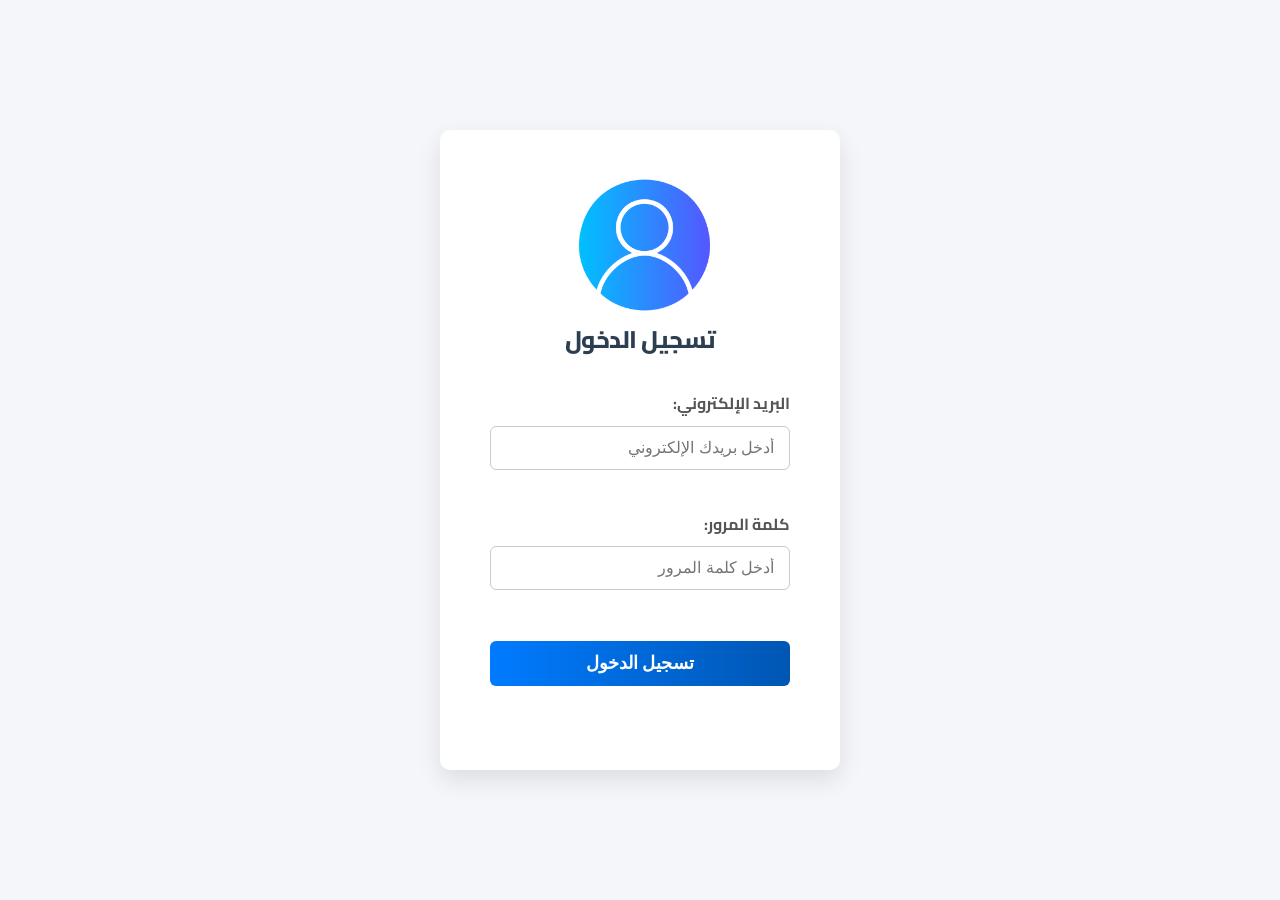
<file: index.html>
<!DOCTYPE html>
<html lang="ar" dir="rtl">
<head>
    <meta charset="UTF-8">
    <meta name="viewport" content="width=device-width, initial-scale=1.0">
    <title>تسجيل الدخول</title>
    <link rel="stylesheet" href="style.css">
    <link rel="shortcut icon" href="images/favicon-login.png" type="image/x-icon"/>
    <link href="https://fonts.googleapis.com/css2?family=Cairo:wght@400;700&display=swap" rel="stylesheet">
</head>
<body id="body-login">
    <div class="login-container">
        <form id="login-form">
            <img src="images/login-icon.png" alt="صورة المستخدم" class="report-cards" style="max-height: 175px;width: 50%;border-radius: 8px;position: relative;transform: translate(-47%);">

            <h2>تسجيل الدخول</h2>

            <div class="input-group">
                <label for="email">البريد الإلكتروني:</label>
                <input type="email" id="email" name="email" placeholder="أدخل بريدك الإلكتروني" required>
                <div class="error-message" id="email-error"></div>
            </div>

            <div class="input-group">
                <label for="password">كلمة المرور:</label>
                <input type="password" id="password" name="password" placeholder="أدخل كلمة المرور" required>
                <div class="error-message" id="password-error"></div>
            </div>

            <button type="submit">تسجيل الدخول</button>

            <div id="form-message" class="form-message"></div>
        </form>
    </div>

    <!-- رسالة ترحيب إذا كان المستخدم مسجل الدخول -->
    <div id="welcome-message" class="welcome-message" style="display: none;">
        <h2>مرحباً بعودتك!</h2>
        <p>أنت مسجل الدخول بالفعل.</p>
        <button id="logout-button">تسجيل الخروج</button>
        <a href="" id="back" onclick="redirect('back')"><button type="submit">العودة للصفحة الرئيسية</button></a>
    </div>


    <script src="script.js"></script>
</body>
</html>
</file>
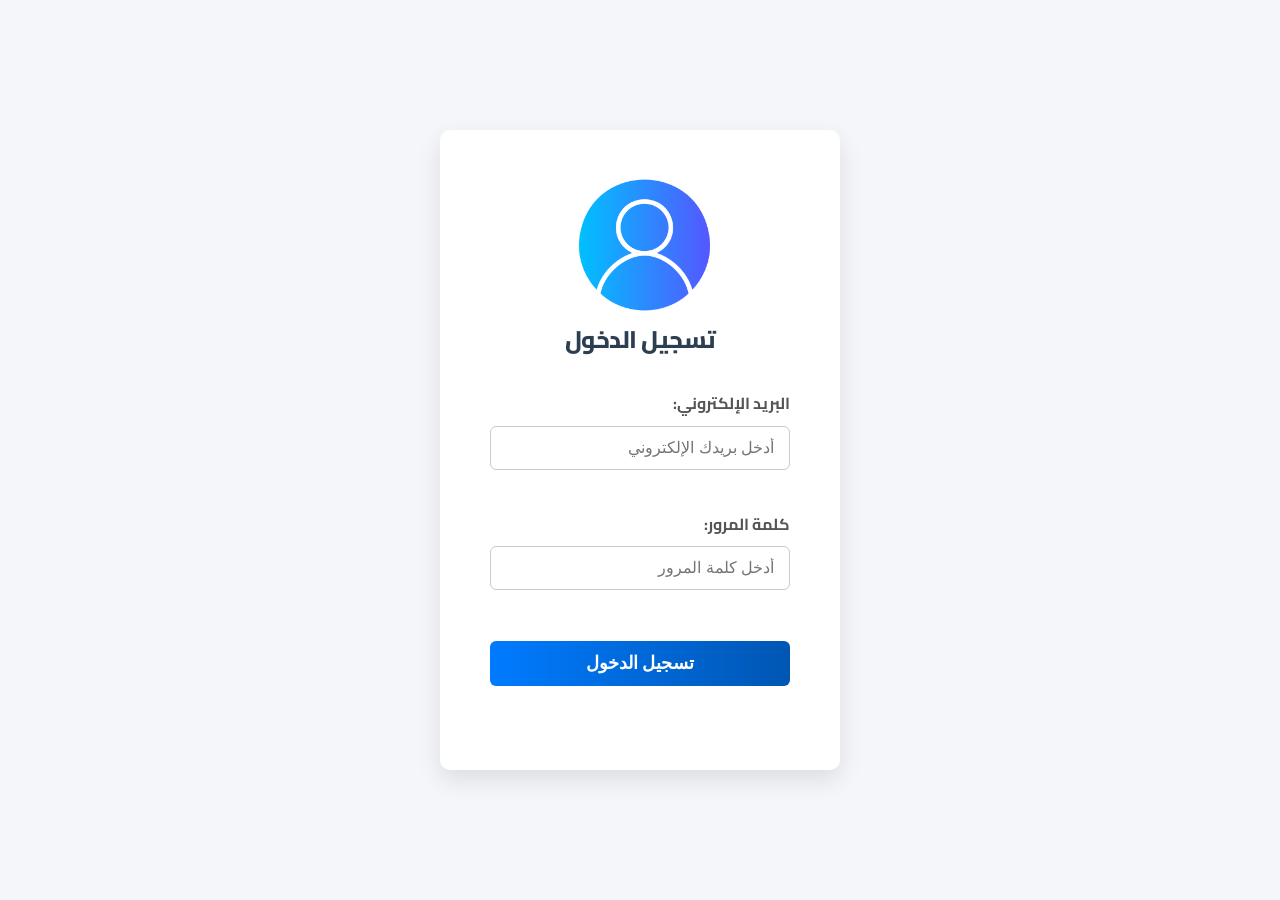
<file: add-user.html>
<!DOCTYPE html>
<html lang="ar" dir="rtl">
<head>
    <meta charset="UTF-8">
    <title>إضافة مستخدم جديد</title>
    <meta name="viewport" content="width=device-width, initial-scale=1.0">
    <link rel="stylesheet" href="style.css">
</head>
<body>
    <header class="main-header">
        <div class="container">
            <h1>إضافة مستخدم جديد</h1>
            <nav>
                <a href="#" id="href-main" onclick="redirect('href-main'); return false;">→ العودة للرئيسية</a>
            </nav>
        </div>
    </header>

    <main class="container">
        <div class="login-container" style="max-width:600px;">
            <h2>بيانات المستخدم</h2>

            <div class="input-group">
                <label>الاسم الكامل:</label>
                <input id="name" type="text">
            </div>

            <div class="input-group">
                <label>البريد الإلكتروني:</label>
                <input id="email" type="email">
            </div>

            <div class="input-group">
                <label>كلمة المرور:</label>
                <input id="password" type="text">
            </div>

            <!-- روابط المستخدم -->
            <div class="input-group">
                <label>روابط المستخدم:</label>

                <div id="links-container"></div>

                <button type="button" class="btn" style="margin-top:10px;" onclick="addLinkField()">
                    + إضافة رابط
                </button>
            </div>

            <!-- المدير المباشر -->
            <div class="input-group">
                <label>المدير المباشر:</label>
                <select id="manager"></select>
            </div>

            <!-- الصلاحية -->
            <div class="input-group">
                <label>الصلاحية:</label>
                <select id="role">
                    <option value="no">User</option>
                    <option value="yes">Admin</option>
                </select>
            </div>

            <button type="submit" onclick="addUser()">إضافة المستخدم</button>

            <p id="msg" class="form-message"></p>
        </div>
    </main>

    <script src="script.js"></script>
</body>
</html>
</file>
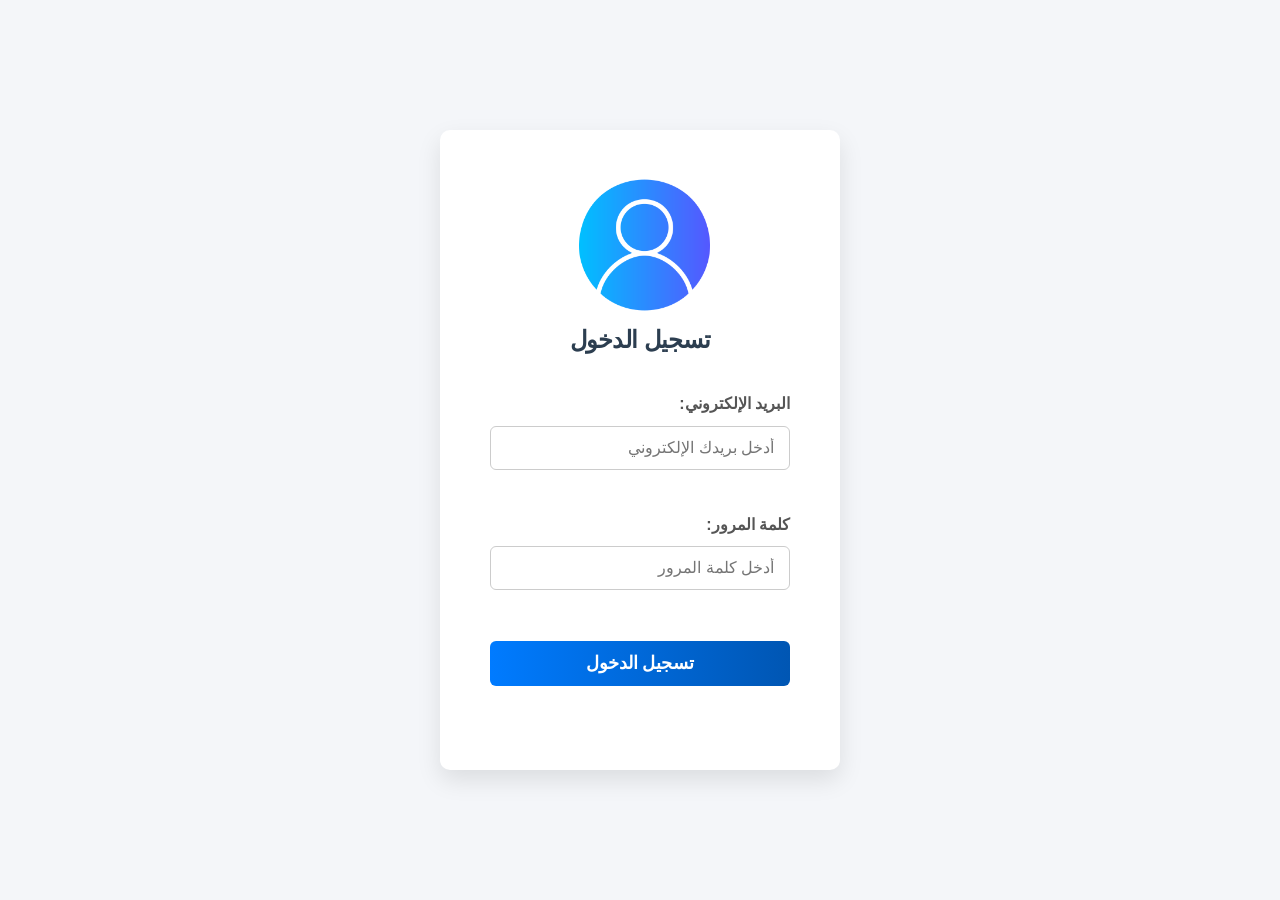
<file: admin.html>
<!DOCTYPE html>
<html lang="ar" dir="rtl">
<head>
    <meta charset="UTF-8">
    <meta name="viewport" content="width=device-width, initial-scale=1.0">
    <title>لوحة المسؤول</title>
     <link href="https://cdn.jsdelivr.net/npm/bootstrap@5.3.5/dist/css/bootstrap.min.css" rel="stylesheet" integrity="sha384-SgOJa3DmI69IUzQ2PVdRZhwQ+dy64/BUtbMJw1MZ8t5HZApcHrRKUc4W0kG879m7" crossorigin="anonymous">
    <link rel="stylesheet" href="style.css">
    <!-- يمكنك إضافة أيقونة للموقع هنا -->
    <link rel="shortcut icon" href="images/favicon-admin.png" type="image/x-icon"/>
</head>
<body>

            
            <nav class="navbar">
                <img src="images/logo.png" alt="logo" style="position: absolute;left:4%">

    <div class="nav-toggle" onclick="toggleMenu()">
        ☰
    </div>

    <ul class="nav-links" id="navLinks">
        <li style="font-weight: bold;"><a href="admin.html">لوحة التحكم</a></li>
        <li id="liNavLinksUserManagment" style="color:#ffffff;display:none;pointer-events: none;opacity: 0.5;"><a href="users.html">إدارة المستخدمين</a></li>
        <li id="liNavLinksAddNewUser" style="color:#ffffff;display:none;pointer-events: none;opacity: 0.5;"><a href="add-user.html">إضافة مستخدم جديد</a></li>
    </ul>
</nav></br>

<!-- 
    </div> 
    </header> -->
    <main class="container">
        <section class="welcome-section">
            <h2>مرحباً بك في قسم المسؤول!</h2>
        </section>
        <!-- بطاقة شخص -->
        <section id="user_card" class="main-sections">
        </section> 



    </main><br/>
    <footer class="main-footer">
        <div class="container">
            <p>Copyright by © <span id="currentYear"></span> - MOHAMMAD MATAR</p>
        </div>
    </footer>
    <script src="script.js"></script>
    <script src="https://cdn.jsdelivr.net/npm/bootstrap@5.3.5/dist/js/bootstrap.bundle.min.js" integrity="sha384-k6d4wzSIapyDyv1kpU366/PK5hCdSbCRGRCMv+eplOQJWyd1fbcAu9OCUj5zNLiq" crossorigin="anonymous"></script> 
</body>
</html>
</file>
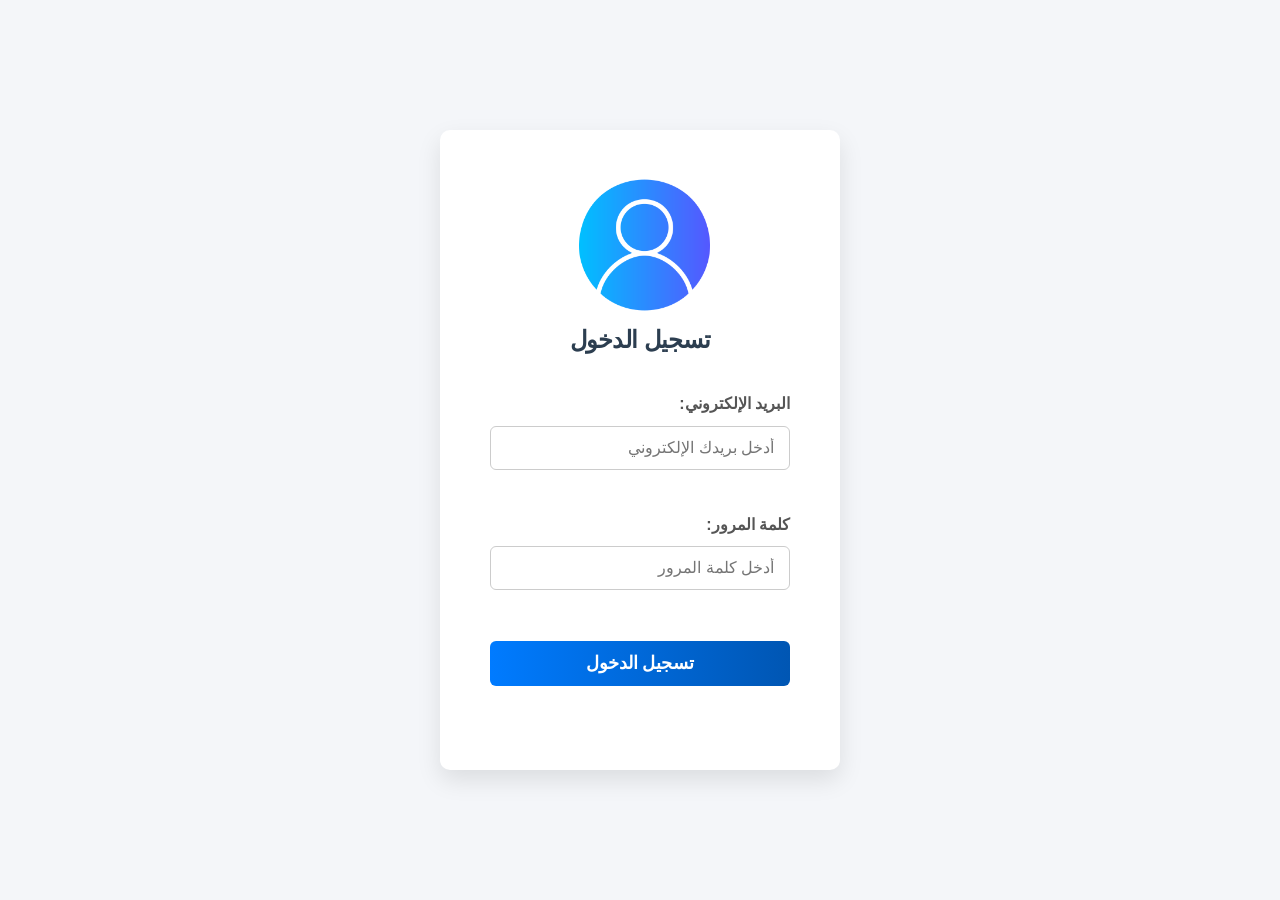
<file: complaints.html>
<!DOCTYPE html>
<html lang="ar" dir="rtl">
<head>
    <meta charset="UTF-8">
    <meta name="viewport" content="width=device-width, initial-scale=1.0">
    <title>الشكاوي</title>
    <link rel="stylesheet" href="style.css">
    <link rel="shortcut icon" href="images/favicon-complaints.png" type="image/x-icon"/>
</head>
<body>
    <header class="main-header">
        <div class="container">
            <h1>الشكاوي</h1>
            <nav>
                <a href="#" id="href-main" onclick="redirect('href-main'); return false;">→ العودة للرئيسية</a>
            </nav>
        </div>
    </header>

    <main class="container">
        <section class="page-intro">
            <h2>اختر نوع الشكوى</h2>
            <p>تصفح النماذج المتاحة أدناه للوصول إلى البيانات المطلوبة .</p>
        </section>

        <section class="report-cards-container">
            <!-- بطاقة تبديل آراء الزبائن -->
            <div class="report-card">
                <a href="https://docs.google.com/forms/d/e/1FAIpQLSdGWNSx1pox-0_zlnP_2YzmB6BJGHmS0cnSuOjW5ro8usfwRg/viewform?usp=pp_url" class="card-link"> <!-- استبدل #form-link1 بالرابط الفعلي -->
                    <img src="images/change-mind-icon.png" alt="صورة تبديل آراء الزبائن" class="report-cards-container" style="max-height: 240px;width: 70%;border-radius: 8px;position: relative;transform: translate(-20%);">
                    <div class="card-content">
                        <h3>تبديل آراء الزبائن</h3>
                        <p>الشرح عن المنتج ومحاولة إقناع الزبون بتبديل رأيه .</p>
                        <span class="btn-secondary">عرض النموذج</span>
                    </div>
                </a>
            </div>

            <!-- بطاقة ملاحظات بن الحموي -->
            <div class="report-card">
                <a href="https://docs.google.com/forms/d/e/1FAIpQLSd9q7OhRCk61wfEJ6WlIFl_Uo4Y3zoha2KhXW0DpvvAjXWh-Q/viewform?usp=pp_url" class="card-link"> <!-- استبدل #form-link2 بالرابط الفعلي -->
                    <img src="images/hamwi-note-icon.png" alt="صورة ملاحظات بن الحموي" class="report-cards-container" style="max-height: 240px;width: 70%;border-radius: 8px;position: relative;transform: translate(-20%);">
                    <div class="card-content">
                        <h3>ملاحظات بن الحموي</h3>
                        <p>الملاحظات الإيجابية والسلبية على منتجات بن الحموي .</p>
                         <span class="btn-secondary">عرض النموذج</span>
                    </div>
                </a>
            </div>

            <!-- بطاقة ملاحظات سيتي كافيه -->
            <div class="report-card">
                <a href="https://docs.google.com/forms/d/e/1FAIpQLSe4_8EJ3hvFl7ugIq3_f-jFgi2BP6h056o3OnmOCHW7sdYsJQ/viewform?usp=pp_url" class="card-link"> <!-- استبدل #form-link3 بالرابط الفعلي -->
                    <img src="images/city-note-icon.png" alt="صورة ملاحظات سيتي كافيه" class="report-cards-container" style="max-height: 240px;width: 70%;border-radius: 8px;position: relative;transform: translate(-20%);">
                    <div class="card-content">
                        <h3>ملاحظات سيتي كافيه</h3>
                        <p>الملاحظات الإيجابية والسلبية على منتجات سيتي كافيه .</p>
                         <span class="btn-secondary">عرض النموذج</span>
                    </div>
                </a>
            </div>
        </section>
    </main>

    <footer class="main-footer">
        <div class="container">
            <p>Copyright by © <span id="currentYear"></span> - MOHAMMAD MATAR</p>
        </div>
    </footer>

    <script src="script.js"></script>
</body>
</html>
</file>
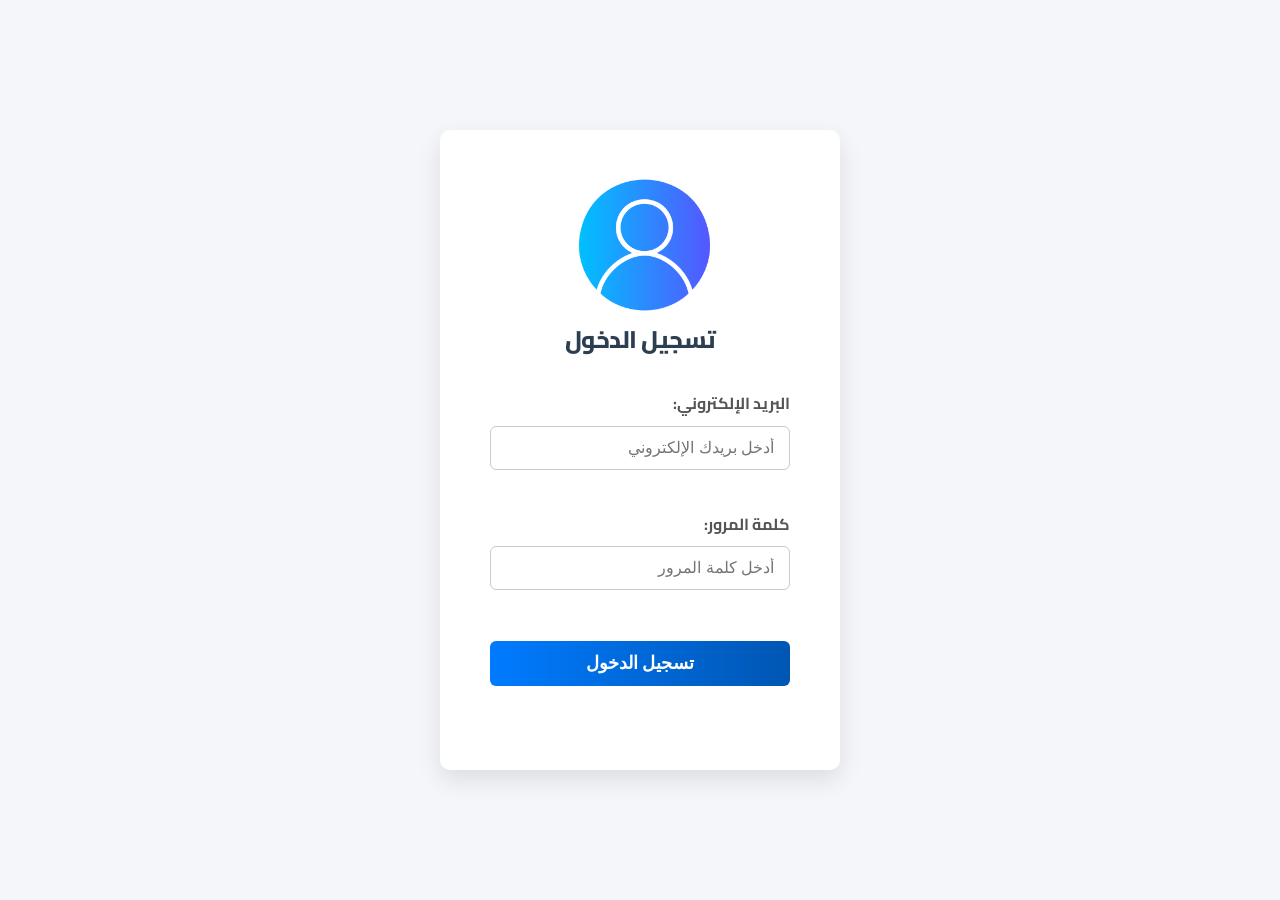
<file: edit-user.html>
<!DOCTYPE html>
<html lang="ar" dir="rtl">
<head>
    <meta charset="UTF-8">
    <title>تعديل مستخدم</title>
    <meta name="viewport" content="width=device-width, initial-scale=1.0">
    <link rel="stylesheet" href="style.css">
</head>

<body>
<header class="main-header">
    <div class="container">
        <h1>تعديل مستخدم</h1>
        <nav>
            <a href="users.html">→ العودة للقائمة</a>
        </nav>
    </div>
</header>

<main class="container">
    <div class="login-container" style="max-width:600px;">
        <h2>تعديل بيانات المستخدم</h2>

        <div class="input-group">
            <label>الاسم الكامل:</label>
            <input id="name" type="text">
        </div>

        <div class="input-group">
            <label>البريد الإلكتروني:</label>
            <input id="email" type="email">
        </div>

        <div class="input-group">
            <label>كلمة المرور:</label>
            <input id="password" type="text">
        </div>

        <div class="input-group">
            <label>روابط المستخدم:</label>
            <div id="links-container"></div>
            <button type="button" class="btn" onclick="addLinkField()">+ إضافة رابط</button>
        </div>

        <div class="input-group">
            <label>المدير المباشر:</label>
            <select id="manager"></select>
        </div>

        <div class="input-group">
            <label>الصلاحية:</label>
            <select id="role">
                <option value="no">User</option>
                <option value="yes">Admin</option>
            </select>
        </div>

        <button class="btn-secondary" onclick="updateUser()">حفظ التعديلات</button>

        <p id="msg" class="form-message"></p>
    </div>
</main>

<script src="script.js"></script>

</body>
</html>
</file>
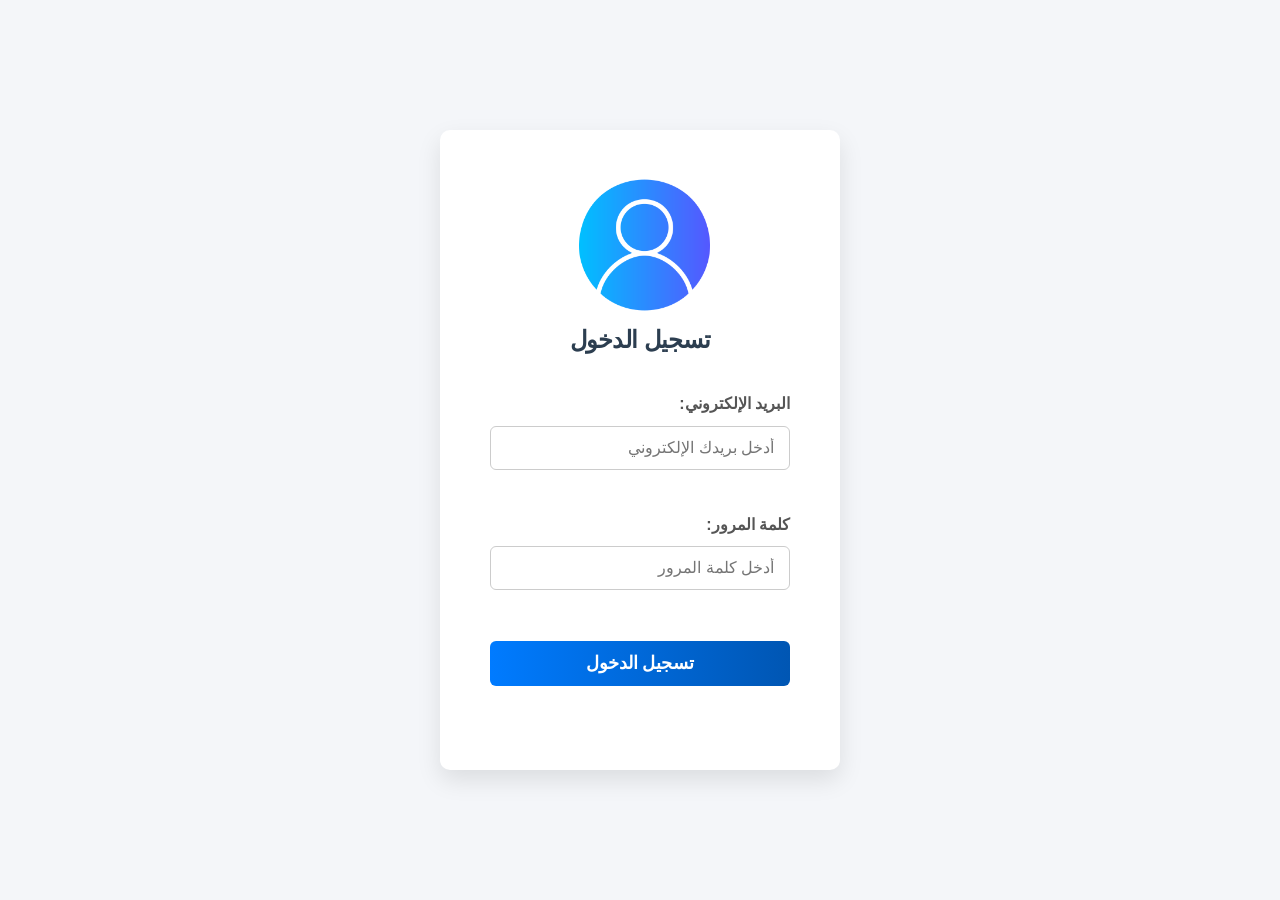
<file: inventory.html>
<!DOCTYPE html>
<html lang="ar" dir="rtl">
<head>
    <meta charset="UTF-8">
    <meta name="viewport" content="width=device-width, initial-scale=1.0">
    <title>إدارة المخزون</title>
    <link rel="stylesheet" href="style.css">
    <link rel="shortcut icon" href="images/favicon-inventory.png" type="image/x-icon"/>
</head>
<body>
    <header class="main-header">
        <div class="container">
            <h1>إدارة المخزون</h1>
             <nav>
                <a href="#" id="href-main" onclick="redirect('href-main'); return false;">→ العودة للرئيسية</a>
            </nav>
        </div>
    </header>

    <main class="container">
        <section class="page-content">
            <h2>نظام إدارة المخزون</h2>
            <p>هنا ستجد أدوات وواجهات إدارة المخزون الخاص بك.</p><br/>
            <img src="images/inventory-icon.png" alt="واجهة نظام المخزون (مثال)" class="center" style="max-width: 250px; border-radius: 8px;">

            <div style="margin-top: 30px;">
                 <a href="#" id="href-inventory" onclick="link('href-inventory', 0, gmail()); return false;" class="btn">الوصول لنظام المخزون الكامل</a>
            </div>

        </section>
    </main><br/>

    <footer class="main-footer">
        <div class="container">
            <p>Copyright by © <span id="currentYear"></span> - MOHAMMAD MATAR</p>
        </div>
    </footer>

    <script src="script.js"></script>
</body>
</html>
</file>
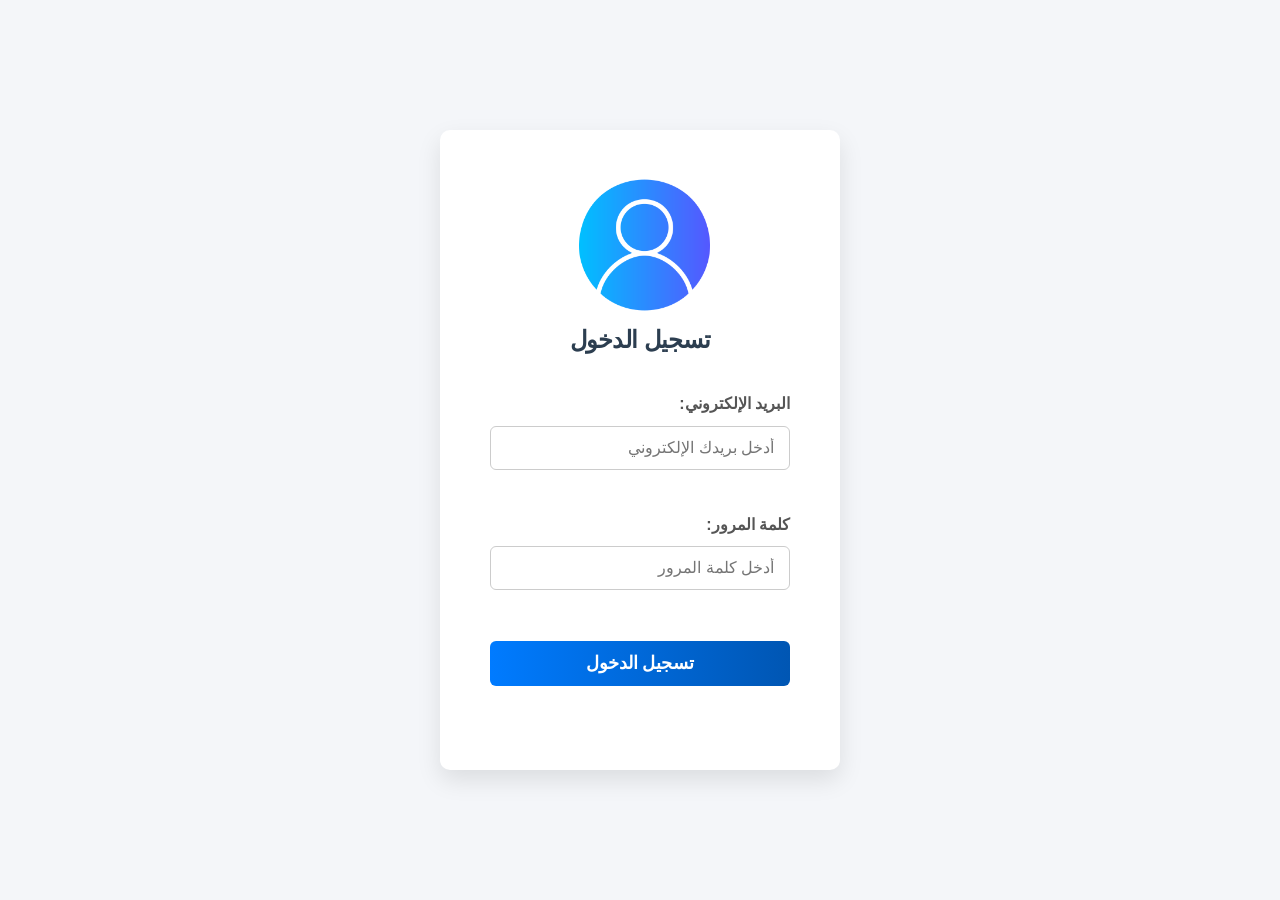
<file: main.html>
<!DOCTYPE html>
<html lang="ar" dir="rtl">
<head>
    <meta charset="UTF-8">
    <meta name="viewport" content="width=device-width, initial-scale=1.0">
    <title>لوحة التحكم الرئيسية</title>
     <link href="https://cdn.jsdelivr.net/npm/bootstrap@5.3.5/dist/css/bootstrap.min.css" rel="stylesheet" integrity="sha384-SgOJa3DmI69IUzQ2PVdRZhwQ+dy64/BUtbMJw1MZ8t5HZApcHrRKUc4W0kG879m7" crossorigin="anonymous">
    <link rel="stylesheet" href="style.css">
    <!-- يمكنك إضافة أيقونة للموقع هنا -->
    <link rel="shortcut icon" href="images/favicon-main.png" type="image/x-icon"/>
</head>
<body>
    <header class="main-header">
       <img src="images/logo.png" alt="logo" style="position: absolute;left:4%">
       <div class="container">
       <h1 style="font-weight: bolder;">لوحة التحكم</h1>
       <!-- يمكنك إضافة قائمة تنقل بسيطة هنا إذا لزم الأمر  -->
    </div> 
    </header>
    <main class="container">
        <section class="welcome-section">
            <h2>مرحباً بك!</h2>
            <p>اختر القسم الذي ترغب في الوصول إليه أدناه.</p>
        </section>

        <section class="main-sections">
            <!-- قسم التقارير -->
            <div class="section-card">
                <a href="report.html" rel="link" class="card-link">
                    <img src="images/report-icon.png" alt="أيقونة التقارير" class="section-icon">
                    <div class="card-content">
                        <h2>التقارير</h2>
                        <p>الانتقال وعرض أنواع التقارير المختلفة (مبيعات، مصاريف) .</p>
                        <span class="btn">الانتقال للتقارير</span>
                    </div>
                </a>
            </div>

            <!-- قسم المخزون -->
            <div class="section-card">
                <a href="inventory.html" class="card-link">
                    <img src="images/inventory-icon.png" alt="أيقونة المخزون" class="section-icon">
                    <div class="card-content">
                        <h2>المخزون</h2>
                        <p>إدارة وتتبع كميات التذوق اليومي والمخزون المتوفر .</p>
                        <span class="btn">الانتقال للمخزون</span>
                    </div>
                </a>
            </div>
            
            <!-- قسم الشكاوي -->
            <div class="section-card">
                <a href="complaints.html" class="card-link">
                    <img src="images/complaints-icon.png" alt="أيقونة الشكاوي" class="section-icon">
                    <div class="card-content">
                        <h2>الشكاوي</h2>
                        <p>تبديل آراء الزبائن والشكاوي والملاحظات .</p>
                        <span class="btn">الانتقال للشكاوي</span>
                    </div>
                </a>
            </div>
            <br/><br/><br/>
        </section>
    </main>

    <footer class="main-footer">
        <div class="container">
            <p>Copyright by © <span id="currentYear"></span> - MOHAMMAD MATAR</p>
        </div>
    </footer>
    <script src="script.js"></script>
    <script src="https://cdn.jsdelivr.net/npm/bootstrap@5.3.5/dist/js/bootstrap.bundle.min.js" integrity="sha384-k6d4wzSIapyDyv1kpU366/PK5hCdSbCRGRCMv+eplOQJWyd1fbcAu9OCUj5zNLiq" crossorigin="anonymous"></script> 
</body>
</html>
</file>
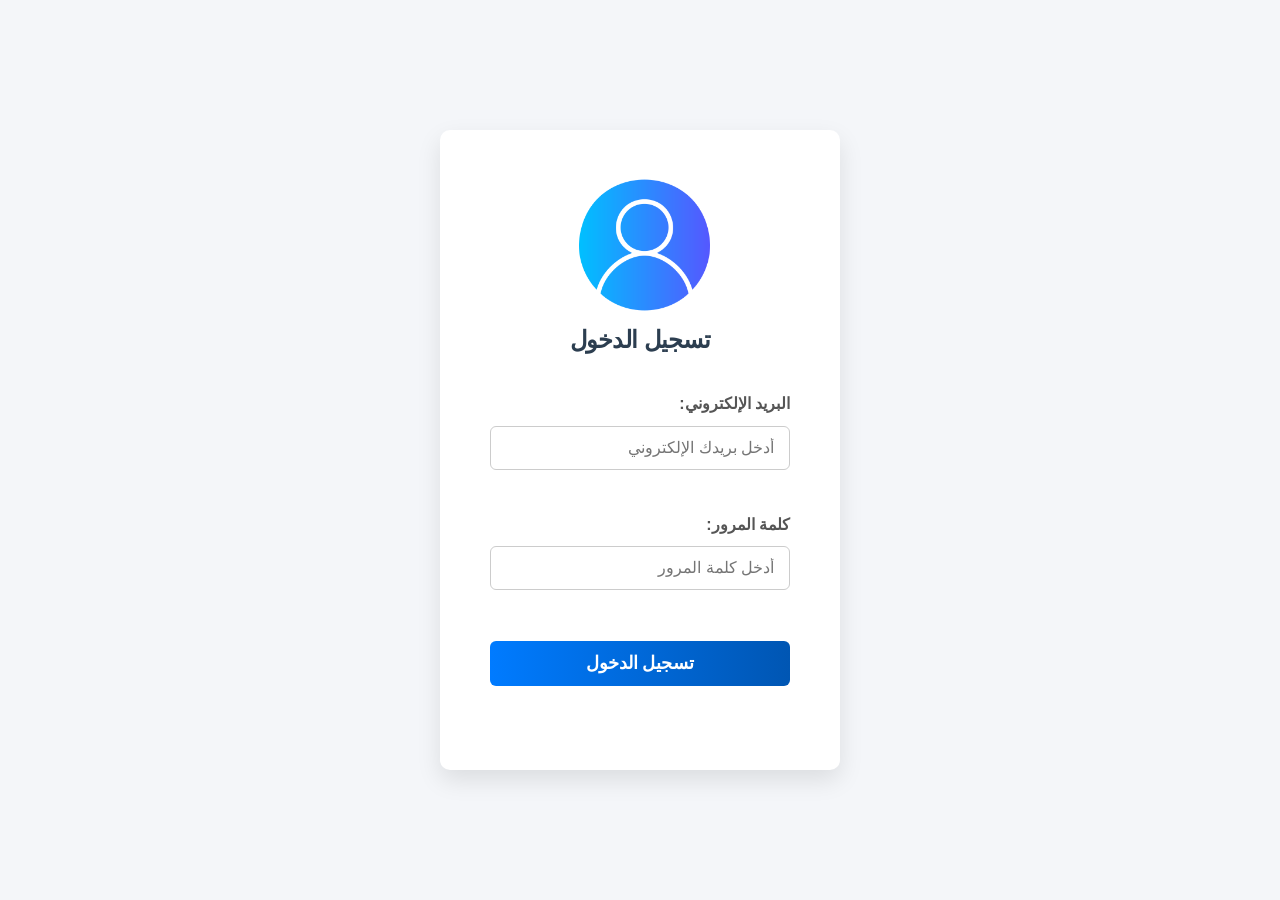
<file: report.html>
<!DOCTYPE html>
<html lang="ar" dir="rtl">
<head>
    <meta charset="UTF-8">
    <meta name="viewport" content="width=device-width, initial-scale=1.0">
    <title>التقارير</title>
    <link rel="stylesheet" href="style.css">
    <link rel="shortcut icon" href="images/favicon-report.png" type="image/x-icon"/>
</head>
<body>
    <header class="main-header">
        <div class="container">
            <h1>التقارير</h1>
            <nav>
                <a href="#" id="href-main" onclick="redirect('href-main'); return false;">→ العودة للرئيسية</a>
            </nav>
        </div>
    </header>

    <main class="container">
        <section class="page-intro">
            <h2>اختر نوع التقرير</h2>
            <p>تصفح التقارير المتاحة أدناه للوصول إلى البيانات المطلوبة .</p>
        </section>

        <section class="report-cards-container">
            <!-- بطاقة تقرير الترويج المباشر -->
            <div class="report-card">
                <a href="#" id="href-event" onclick="link('href-event', 1, gmail()); return false;" class="card-link"> <!-- استبدل #report-link1 بالرابط الفعلي -->
                    <img src="images/event-icon.png" alt="صورة تقرير الترويج المباشر" class="report-cards-container" style="max-height: 240px;width: 70%;border-radius: 8px;position: relative;transform: translate(-20%);">
                    <div class="card-content">
                        <h2></h2>
                        <p>الفعاليات والؤتمرات والأنشطة المعنية بالتذوق فقط .</p>
                        <span class="btn-secondary">ترويج مباشر</span>
                    </div>
                </a>
            </div>

            <!-- بطاقة تقرير الترويج والبيع الغير مباشر -->
            <div class="report-card">
               <a href="#" id="href-supermarket" onclick="link('href-supermarket', 2, gmail()); return false;" class="card-link"><!-- استبدل #report-link2 بالرابط الفعلي -->
                    <img src="images/supermarket-icon.png" alt="صورة تقرير الترويج والبيع الغير مباشر" class="report-cards-container" style="max-height: 240px;width: 70%;border-radius: 8px;position: relative;transform: translate(-20%);">
                    <div class="card-content">
                        <h2></h2>
                        <p>حركة تنشيط المبيعات والحملات الطرقية .</p>
                         <span class="btn-secondary">ترويج وبيع غير مباشر</span>
                    </div>
                </a>
            </div>

            <!-- بطاقة تقرير الترويج والبيع المباشر -->
            <div class="report-card">
                <a href="#" id="href-festival" onclick="link('href-festival', 3, gmail()); return false;" class="card-link"> <!-- استبدل #report-link3 بالرابط الفعلي -->
                    <img src="images/festival-icon.png" alt="صورة تقرير الترويج والبيع المباشر" class="report-cards-container" style="max-height: 240px;width: 70%;border-radius: 8px;position: relative;transform: translate(-20%);">
                    <div class="card-content">
                        <h2></h2>
                        <p>المهرجانات والمعارض والبازارات .</p>
                         <span class="btn-secondary">ترويج وبيع مباشر</span>
                    </div>
                </a>
            </div>
        </section>
    </main>

    <footer class="main-footer">
        <div class="container">
            <p>Copyright by © <span id="currentYear"></span> - MOHAMMAD MATAR</p>
        </div>
    </footer>

    <script src="script.js"></script>
</body>
</html>
</file>
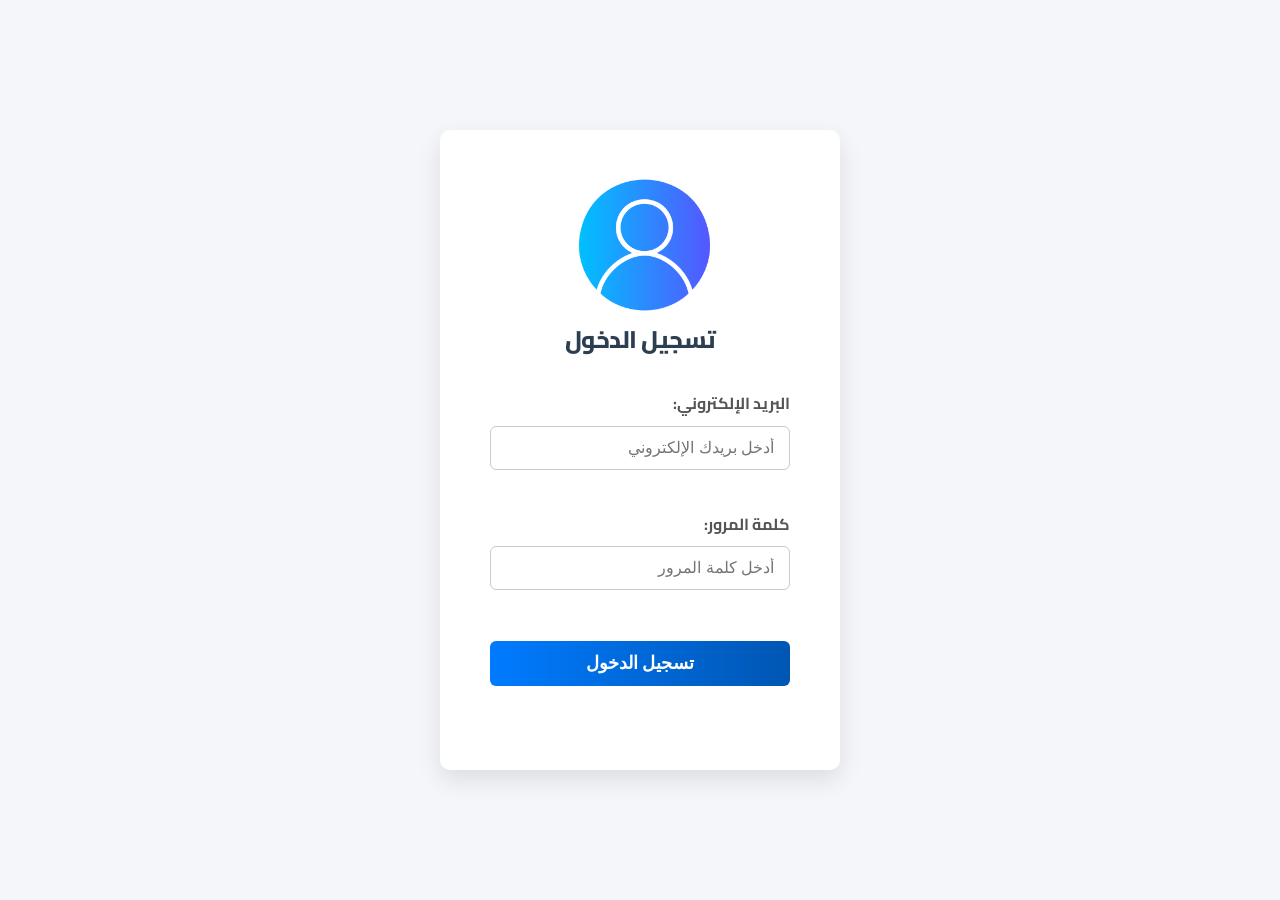
<file: users.html>
<!DOCTYPE html>
<html lang="ar" dir="rtl">
<head>
    <meta charset="UTF-8">
    <title>إدارة المستخدمين</title>
    <meta name="viewport" content="width=device-width, initial-scale=1.0">
    <link rel="stylesheet" href="style.css">
</head>

<body>
<header class="main-header">
    <div class="container">
        <h1>إدارة المستخدمين</h1>
        <nav>
            <a href="admin.html">→ العودة للوحة التحكم</a>
        </nav>
    </div>
</header>

<main class="container">

    <div class="login-container" style="max-width:900px;">

        <h2>قائمة المستخدمين</h2>

        <button class="btn" style="margin-bottom:20px;" onclick="window.location.href='add-user.html'">
            + إضافة مستخدم جديد
        </button>

        <input type="text" id="search" placeholder="ابحث عن مستخدم أو مدير…" 
               style="width:100%; padding:12px; margin-bottom:20px; border-radius:6px; border:1px solid #ccc;"
               onkeyup="searchUsers()">

        <table id="users-table" style="width:100%; border-collapse:collapse;">
            <thead>
                <tr style="background:#3498db; color:white;">
                    <th style="padding:10px; width:20%;">الاسم</th>
                    <th style="padding:10px; width:20%;">الإيميل</th>
                    <th style="padding:10px; width:20%;">المدير</th>
                    <th style="padding:10px; width:10%;">الصلاحية</th>
                    <th style="padding:10px; width:10%;">روابط</th>
                    <th style="padding:10px; width:10%;">تعديل</th>
                    <th style="padding:10px; width:10%;">حذف</th>
                </tr>
            </thead>
            <tbody id="users-body"></tbody>
        </table>

    </div>

</main>

<script src="script.js"></script>

</body>
</html>
</file>
<file: style.css>
/* --- Global Styles & Variables --- */
@import url('https://fonts.googleapis.com/css2?family=Cairo:wght@400;700&display=swap');

:root {
    --primary-color: #3498db; /* أزرق عصري */
    --secondary-color: #2ecc71; /* أخضر */
    --light-gray: #f4f6f9;
    --medium-gray: #bdc3c7;
    --dark-gray: #7f8c8d;
    --dark-color: #2c3e50; /* كحلي غامق */
    --white-color: #ffffff;
    --font-family: 'Cairo', sans-serif;
    --box-shadow: 0 5px 15px rgba(0, 0, 0, 0.1);
    --border-radius: 8px;
    --transition-speed: 0.3s;
}
* {
    margin: 0;
    padding: 0;
    box-sizing: border-box;
}
body {
    font-family: var(--font-family);
    line-height: 1.7;
    color: var(--dark-color);
    background-color: var(--light-gray);
    direction: rtl;
}
a {
    text-decoration: none;
    color: var(--primary-color);
    transition: color var(--transition-speed) ease;
}
a:hover {
    color: var(--secondary-color);
}
img {
    max-width: 100%;
    display: block;
}
.container {
    max-width: 1200px;
    margin: 0 auto;
    padding: 0 20px;
}
/* --- Header --- */
.main-header {
    background-color: var(--white-color);
    padding: 1rem 0;
    box-shadow: 0 2px 5px rgba(0, 0, 0, 0.05);
    margin-bottom: 40px;
}
.main-header .container {
    display: flex;
    justify-content: space-between;
    align-items: center;
}
.main-header h1 {
    color: var(--primary-color);
    font-size: 1.8rem;
}
.center {
    margin: auto;
    width: 50%;
    border: 3px solid green;
    padding: 10px;
  }
.main-header nav a {
    font-weight: bold;
    padding: 5px 10px;
    border-radius: var(--border-radius);
}
.main-header nav a:hover {
    background-color: var(--light-gray);
}
/* --- Footer --- */
.main-footer {
    background-color: var(--dark-color);
    color: var(--light-gray);
    text-align: center;
    padding: 15px;
    margin-top: 75px;
}
/* --- Buttons --- */
.btn, .btn-secondary {
    display: inline-block;
    padding: 10px 25px;
    border-radius: var(--border-radius);
    font-weight: bold;
    transition: background-color var(--transition-speed) ease, transform var(--transition-speed) ease;
    cursor: pointer;
    text-align: center;
}
.btn {
    background-color: var(--primary-color);
    color: var(--white-color);
    border: none;
}
.btn:hover {
    background-color: #2980b9; /* درجة أغمق من الأزرق */
    color: var(--white-color);
    transform: translateY(-2px);
}
.card {
    background-color: var(--primary-color);
    color: black;
    border: none;
}
.btn-secondary {
     background-color: var(--secondary-color);
     color: var(--white-color);
     border: none;
}
.btn-secondary:hover {
     background-color: #27ae60; /* درجة أغمق من الأخضر */
     color: var(--white-color);
     transform: translateY(-2px);
}
/* --- Index Page: Welcome & Main Sections --- */
.welcome-section, .page-intro, .page-content {
    text-align: center;
    margin-bottom: 40px;
}
.welcome-section h2, .page-intro h2, .page-content h2 {
     margin-bottom: 15px;
     color: var(--dark-color);
     font-size: 2rem;
}
.welcome-section p, .page-intro p, .page-content p {
    color: var(--dark-gray);
    font-size: 1.1rem;
    max-width: 700px;
    margin: 0 auto;
}
.main-sections {
    display: grid;
    grid-template-columns: repeat(auto-fit, minmax(300px, 1fr));
    gap: 30px;
}

.section-card:hover, .report-card:hover {
    transform: translateY(-6px);
    box-shadow: 0 12px 28px rgba(0,0,0,0.12);
}
.section-card .card-link {
    display: flex; /* لتنسيق الأيقونة والمحتوى جنباً إلى جنب */
    align-items: center;
    padding: 25px;
    color: inherit; /* يرث لون النص الافتراضي */
    text-decoration: none;
}
.section-card .section-icon {
    width: 60px;
    height: 60px;
    margin-left: 20px; /* مسافة بين الأيقونة والنص بسبب rtl */
    flex-shrink: 0; /* منع الأيقونة من التقلص */
}
.section-card .card-content h2 {
    color: var(--primary-color);
    margin-bottom: 10px;
    font-size: 1.5rem;
}
.section-card .card-content p {
    color: var(--dark-gray);
    margin-bottom: 15px;
    font-size: 0.95rem;
}
.section-card .card-content .btn {
    margin-top: auto; /* لدفع الزر لأسفل إذا كان هناك مساحة */
}
/* --- Report Page: Report Cards --- */
.report-cards-container {
    margin-top: 40px;
    display: grid;
    grid-template-columns: repeat(auto-fit, minmax(260px, 1fr));
    gap: 25px;
}
.section-card, .report-card {
    background: #fff;
    border-radius: 14px;
    padding: 0;
    overflow: hidden;
    box-shadow: 0 6px 20px rgba(0,0,0,0.08);
    transition: .25s ease;
}

.report-card .card-link {
    display: block; /* لجعل الرابط يغطي البطاقة */
    color: inherit;
}
.section-card img,
.report-card img {
    width: 100%;
    height: 180px;
    object-fit: contain;
    background: none;
}
.section-card .card-content,
.report-card .card-content {
    padding: 20px;
    text-align: center;
}
.report-card .card-content h3 {
    color: var(--secondary-color); /* لون مختلف لتمييز عناوين التقارير */
    margin-bottom: 8px;
}
.report-card .card-content p {
    color: var(--dark-gray);
    font-size: 0.9rem;
    margin-bottom: 15px;
}
.report-card .btn-secondary {
     width: 100%; /* جعل الزر يملأ عرض البطاقة */
}
/* --- Inventory Page --- */
.page-content img {
     border: 1px solid var(--medium-gray);
     padding: 5px;
     background-color: var(--white-color);
}
/* --- Responsive Design --- */
@media (max-width: 768px) {
    .main-header h1 {
        font-size: 1.5rem;
    }
    .main-sections, .report-cards-container {
        grid-template-columns: 1fr; /* عمود واحد في الشاشات الأصغر */
    }
    .section-card .card-link {
        flex-direction: column; /* الأيقونة فوق النص */
        text-align: center;
    }
     .section-card .section-icon {
        margin-left: 0;
        margin-bottom: 15px; /* مسافة أسفل الأيقونة */
    }
     .welcome-section h2, .page-intro h2, .page-content h2 {
         font-size: 1.8rem;
     }
}
@media (max-width: 480px) {
     body {
         font-size: 15px; /* تصغير حجم الخط قليلاً */
     }
     .container {
         padding: 0 15px;
     }
     .btn, .btn-secondary {
         padding: 8px 20px;
         font-size: 0.9rem;
     }
      .report-card-img {
        height: 150px;
     }
}
/* --- مجموعات الإدخال --- */
.input-group {
    margin-bottom: 20px;
    text-align: right; /* محاذاة النص لليمين */
}
.input-group label {
    display: block;
    margin-bottom: 8px;
    font-weight: bold;
    color: #555;
}
.input-group input[type="text"],
.input-group input[type="email"],
.input-group input[type="password"] {
    width: 100%;
    padding: 12px 15px;
    border: 1px solid #ccc;
    border-radius: 6px;
    font-size: 1rem;
    transition: border-color 0.3s ease, box-shadow 0.3s ease;
    text-align: right;
}
.input-group input[type="text"]:focus,
.input-group input[type="email"]:focus,
.input-group input[type="password"]:focus {
    outline: none;
    border-color: #007bff;
    box-shadow: 0 0 5px rgba(0, 123, 255, 0.3);
}

/* --- رسائل الخطأ --- */
.error-message {
    color: #dc3545; /* أحمر */
    font-size: 0.85em;
    min-height: 1.2em; /* حجز مساحة لمنع القفز */
    margin-top: 5px;
}
.input-group input.invalid {
    border-color: #dc3545;
}
/* --- خيارات إضافية (تذكرني) --- */
.options {
    display: flex;
    justify-content: space-between; /* يمكنك تغييرها إلى flex-end إذا أردت "تذكرني" فقط */
    align-items: center;
    margin-bottom: 25px;
    font-size: 0.9em;
}
.remember-me {
    display: flex;
    align-items: center;
    cursor: pointer;
    color: #555;
}
.remember-me input[type="checkbox"] {
    margin-left: 8px; /* مسافة بين الصندوق والنص */
    cursor: pointer;
}
/* --- زر تسجيل الدخول --- */
button[type="submit"], #logout-button {
    width: 100%;
    padding: 12px;
    background: linear-gradient(to right, #007bff, #0056b3);
    color: white;
    border: none;
    border-radius: 6px;
    font-size: 1.1rem;
    font-weight: bold;
    cursor: pointer;
    transition: background 0.3s ease, transform 0.2s ease;
    margin-top: 10px; /* مسافة إضافية فوق الزر */
}
button[type="submit"]:hover, #logout-button:hover {
    background: linear-gradient(to right, #0056b3, #003d80);
    transform: translateY(-2px); /* تأثير رفع بسيط عند المرور */
}
button[type="submit"]:active, #logout-button:active {
    transform: translateY(0); /* إعادة للوضع الأصلي عند النقر */
}
/* --- رسائل النموذج (عامة) --- */
.form-message {
    margin-top: 20px;
    font-weight: bold;
    min-height: 1.5em; /* حجز مساحة */
}
.form-message.success {
    color: #28a745; /* أخضر */
}
.form-message.error {
    color: #dc3545; /* أحمر */
}
/* --- رسالة الترحيب --- */
.welcome-message {
    background-color: #ffffff;
    padding: 40px;
    border-radius: 10px;
    box-shadow: 0 10px 25px rgba(0, 0, 0, 0.1);
    text-align: center;
    color: #333;
}
.welcome-message h2 {
    color: #28a745;
    margin-bottom: 15px;
}
.welcome-message p {
    margin-bottom: 20px;
    font-size: 1.1em;
}
h2 {
    margin-bottom: 30px;
    color: #333;
    font-weight: 700;
}
/* --- حاوية تسجيل الدخول --- */
.login-container {
    background-color: #ffffff;
    padding: 40px 50px;
    border-radius: 10px;
    box-shadow: 0 10px 25px rgba(0, 0, 0, 0.1);
    width: 100%;
    max-width: 400px;
    text-align: center;
    transition: transform 0.3s ease;
}
.login-container:hover {
    transform: translateY(-5px); /* تأثير رفع بسيط عند المرور */
}
#body-login {
    font-family: 'Cairo', sans-serif; /* استخدام خط Cairo */
    background: linear-gradient(1.1em, #f5f7fa 0%, #c3cfe2 100%);
    display: flex;
    justify-content: center;
    align-items: center;
    min-height: 100vh;
    direction: rtl; /* الاتجاه من اليمين لليسار */
    color: #333;
    overflow-x: hidden;
}
/* --- إعدادات أساسية --- */
#body-error {
    margin: 0;
    padding: 0;
    font-family: 'Tahoma', sans-serif; /* اختر الخط المناسب */
    background-color: #f8f9fa;
    color: #333;
    display: flex;
    justify-content: center;
    align-items: center;
    min-height: 100vh; /* لجعل الحاوية تتوسط الصفحة عموديًا */
    direction: rtl; /* اتجاه النص من اليمين لليسار */
    text-align: center; /* توسيط النص داخل الحاوية */
}
/* --- حاوية الخطأ --- */
.error-container {
    background-color: #fff;
    padding: 40px 30px;
    border-radius: 8px;
    box-shadow: 0 4px 8px rgba(0, 0, 0, 0.1);
    max-width: 500px;
    width: 90%;
}
/* --- أيقونة الخطأ --- */
.error-icon {
    font-size: 4rem; /* حجم كبير للأيقونة */
    color: #dc3545; /* لون أحمر للخطأ */
    margin-bottom: 20px;
    line-height: 1;
    font-weight: bold;
    display: inline-block;
    border: 3px solid #dc3545;
    border-radius: 50%;
    width: 80px;
    height: 80px;
    line-height: 80px; /* لتوسيط علامة التعجب عموديًا */
}
/* --- كود الخطأ --- */
#error-code {
    font-size: 3rem;
    color: #dc3545; /* لون أحمر */
    margin-top: 0;
    margin-bottom: 10px;
}
/* --- عنوان الخطأ --- */
#error-title {
    font-size: 1.8rem;
    color: #555;
    margin-bottom: 15px;
}
/* --- وصف الخطأ --- */
#error-description {
    font-size: 1rem;
    color: #777;
    margin-bottom: 30px;
    line-height: 1.6;
}
/* --- زر العودة --- */
.home-button {
    display: inline-block;
    padding: 12px 25px;
    background-color: #007bff; /* لون أزرق */
    color: #fff;
    text-decoration: none;
    border-radius: 5px;
    font-size: 1rem;
    transition: background-color 0.3s ease;
}
.home-button:hover {
    background-color: #0056b3; /* لون أغمق عند المرور */
}
.pg-ad{
    width:100%;
    position: relative;
    background-color:var(--white-color); 
    color: black;
    font-weight: bold;
    text-align: center;
}

html, body {
    height: 100%;
}

body {
    display: flex;
    flex-direction: column;
}

main {
    flex: 1;
}

@media (max-width: 480px) {
    .section-card img,
    .report-card img {
        height: 140px;
    }

    .main-header h1 {
        font-size: 1.4rem;
    }

    .btn, .btn-secondary {
        padding: 10px 18px;
        font-size: .9rem;
    }
}

.main-header nav a {
    background: #3498db;
    color: #fff !important;
    padding: 8px 16px;
    border-radius: 6px;
    font-weight: bold;
    transition: .25s;
}

.main-header nav a:hover {
    background: #217dbb;
}

h1, h2 {
    font-weight: 800;
    letter-spacing: -0.5px;
}

h2 {
    color: #2c3e50;
}

.input-group select {
    width: 100%;
    padding: 12px 15px;
    border: 1px solid #ccc;
    border-radius: 6px;
    font-size: 1rem;
    background-color: #fff;
    cursor: pointer;
    transition: border-color 0.3s ease, box-shadow 0.3s ease;
    text-align: right;
}

.input-group select:focus {
    outline: none;
    border-color: #007bff;
    box-shadow: 0 0 5px rgba(0, 123, 255, 0.3);
}
/* NAVBAR الأساسي */
.navbar {
    background: #ffffff;
    padding: 15px 20px;
    display: flex;
    justify-content: space-between;
    align-items: center;
    border-bottom: 2px solid #eee;
    position: sticky;
    top: 0;
    z-index: 999;
}

/* الشعار */
.nav-logo {
    font-size: 22px;
    font-weight: bold;
    color: #d32f2f;
}

/* الروابط */
.nav-links {
    list-style: none;
    display: flex;
    gap: 25px;
}

.nav-links li a {
    text-decoration: none;
    color: #333;
    font-size: 17px;
    transition: 0.3s;
}

.nav-links li a:hover {
    color: #d32f2f;
}

/* زر المنيو للجوال */
.nav-toggle {
    display: none;
    font-size: 28px;
    cursor: pointer;
}

/* ================= RESPONSIVE ================= */
@media (max-width: 768px) {

    .nav-toggle {
        display: block;
    }

    .nav-links {
        position: absolute;
        top: 65px;
        right: -100%;
        background: #fff;
        width: 220px;
        flex-direction: column;
        padding: 20px;
        gap: 15px;
        border-left: 2px solid #eee;
        border-bottom: 2px solid #eee;
        transition: 0.4s;
    }

    .nav-links.show {
        right: 0;
    }

    .nav-links li a {
        font-size: 18px;
        padding: 10px 0;
    }
}
li{
margin-top: 5px;
}

@media (max-width:768px){

    .main-header .container{
        flex-direction:column;
        gap:10px;
        text-align:center;
    }

    .main-header nav{
        display:flex;
        flex-wrap:wrap;
        justify-content:center;
        gap:8px;
    }
}
</file>
